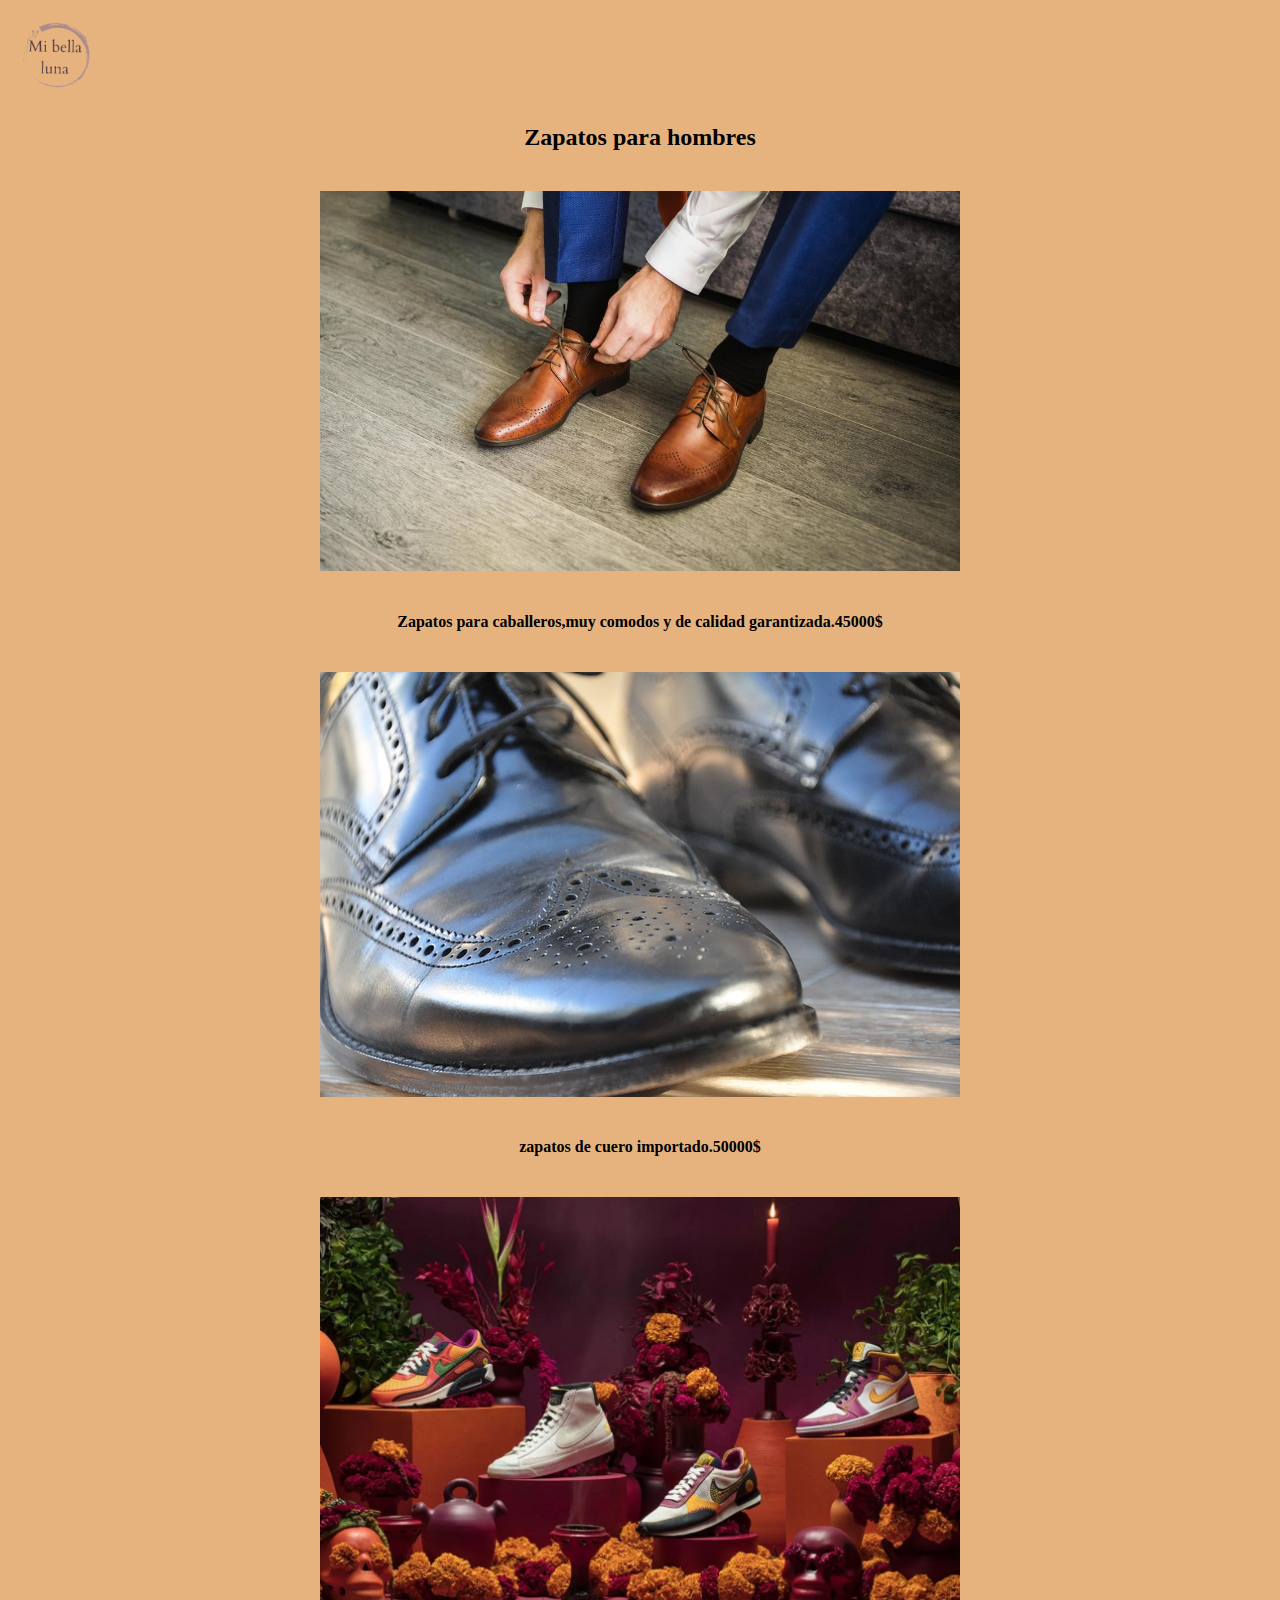
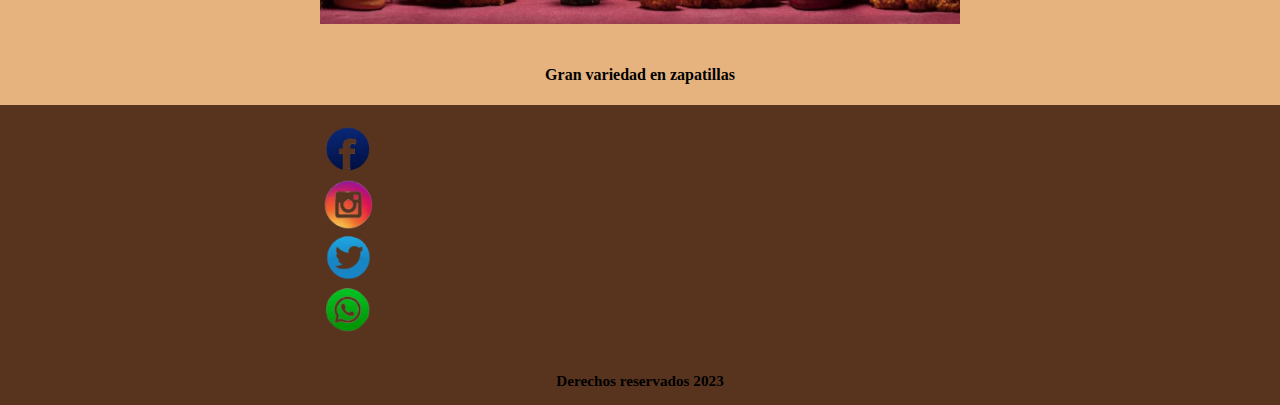
<file: hombre.html>
<!DOCTYPE html>
<html lang="en">
<head>
    <meta charset="UTF-8">
    <meta http-equiv="X-UA-Compatible" content="IE=edge">
    <meta name="viewport" content="width=device-width, initial-scale=1.0">
    <link rel="stylesheet" href="./css/zapatos.css">
    <title>Mi bella luna</title>
</head>
<body>
    <header>
        <div class="encabezado">
            <div class="logo">
                <a href="./index.html"><img class="img-logo" src="./img/logo2.png" alt="logo" ></a>
            </div>
          

            <!--    <div class="menu">
                <div class="botonMenu">
                    <iconify-icon icon="line-md:download-loop" class="icono" id="desplegar" style="color:black;"
                        width="22"></iconify-icon>
                    <iconify-icon icon="line-md:upload-loop" class="icono" id="contraer" style="color:black;"
                        width="22"></iconify-icon>
                </div>
                <h1 class="nombre">El gaucho</h1>
            </div> -->

        </div>
    </header>
    <main>
        <h2>Zapatos para hombres</h2>
        <div class="content">
        <img  class="img-zapatos" src="./img/hombre1.jpeg" alt="zapatosParaHombres">
        <h4> Zapatos para caballeros,muy comodos y de calidad garantizada.45000$</h4>
        <img  class="img-zapatos" src="./img/zapahombre.jpg" alt="zapatosParaHombres">
        <h4>zapatos de cuero importado.50000$</h4>
        <img  class="img-zapatos"src="./img/zapas2.JPG" alt="zapatosParaHombres">
        <h4>Gran variedad en zapatillas </h4>
        
    </div>
    </main>

    <footer>
        <div class="pie-de-pag">
            <div class="redes">
                <a href="https://www.facebook.com/" target="_blank" rel="noopener noreferrer"><img class="imagen-redes"
                        src="./img/fb.png" alt="facebook"></a>
                <a href="https://www.instagram.com/" target="_blank" rel="noopener noreferrer"><img class="imagen-redes"
                        src="./img/ig.png" alt="instagram"></a>
                <a href="https://www.twiter.com/" target="_blank" rel="noopener noreferrer"><img class="imagen-redes"
                        src="./img/tw.png" alt="twiter"></a>
                <a href="https://www.whatsapp.com/" target="_blank" rel="noopener noreferrer"><img class="imagen-redes"
                        src="./img/ws.png" alt="whatsapp"></a>


            </div>
            <div>
                <iframe
                    src="https://www.google.com/maps/embed?pb=!1m14!1m12!1m3!1d3605.8150871072535!2d-58.76753247249787!3d-34.58558303073974!2m3!1f0!2f0!3f0!3m2!1i1024!2i768!4f13.1!5e0!3m2!1ses!2sar!4v1680115523473!5m2!1ses!2sar"
                    width="300" height="200" style="border:0;" allowfullscreen="" loading="lazy"
                    referrerpolicy="no-referrer-when-downgrade"></iframe>
            </div>

        </div>
        <div class="ddhh">
            <h3>Derechos reservados 2023</h3>
        </div>
    </footer>

    
</body>
</html>
</file>
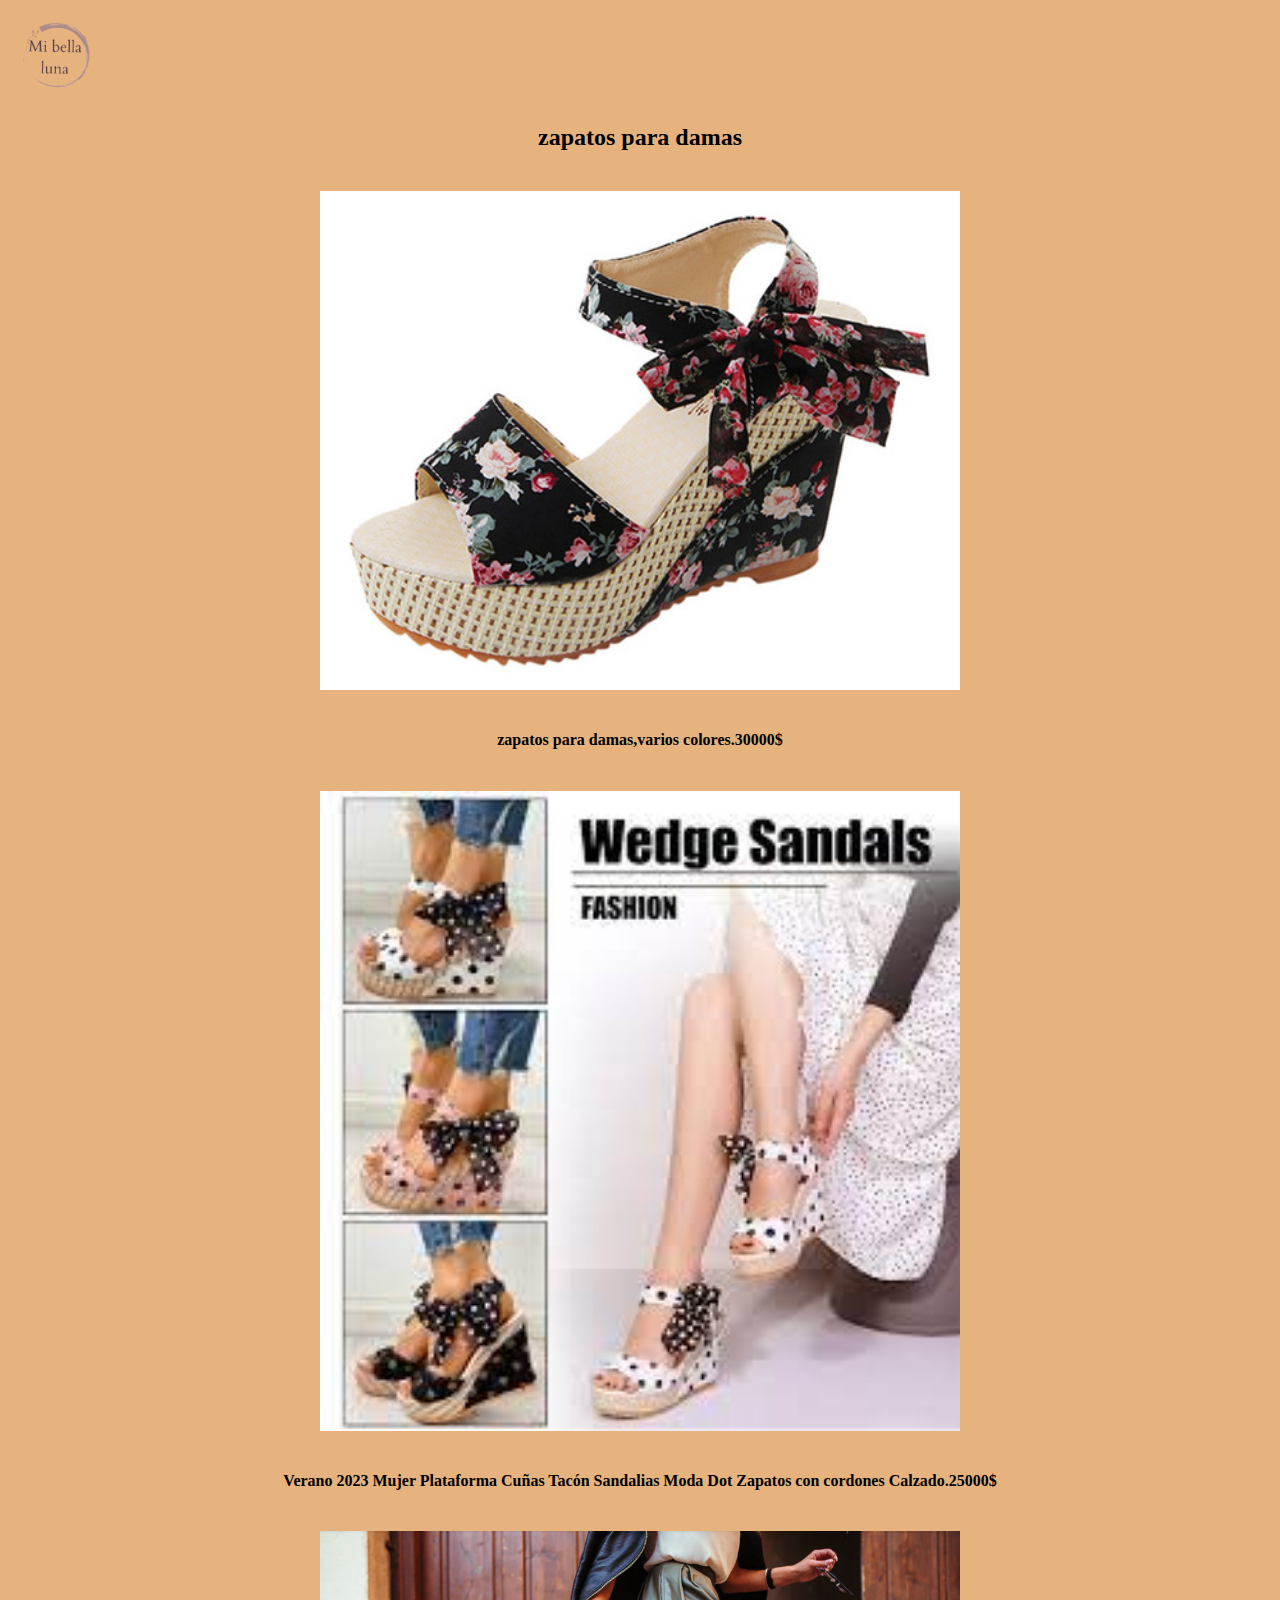
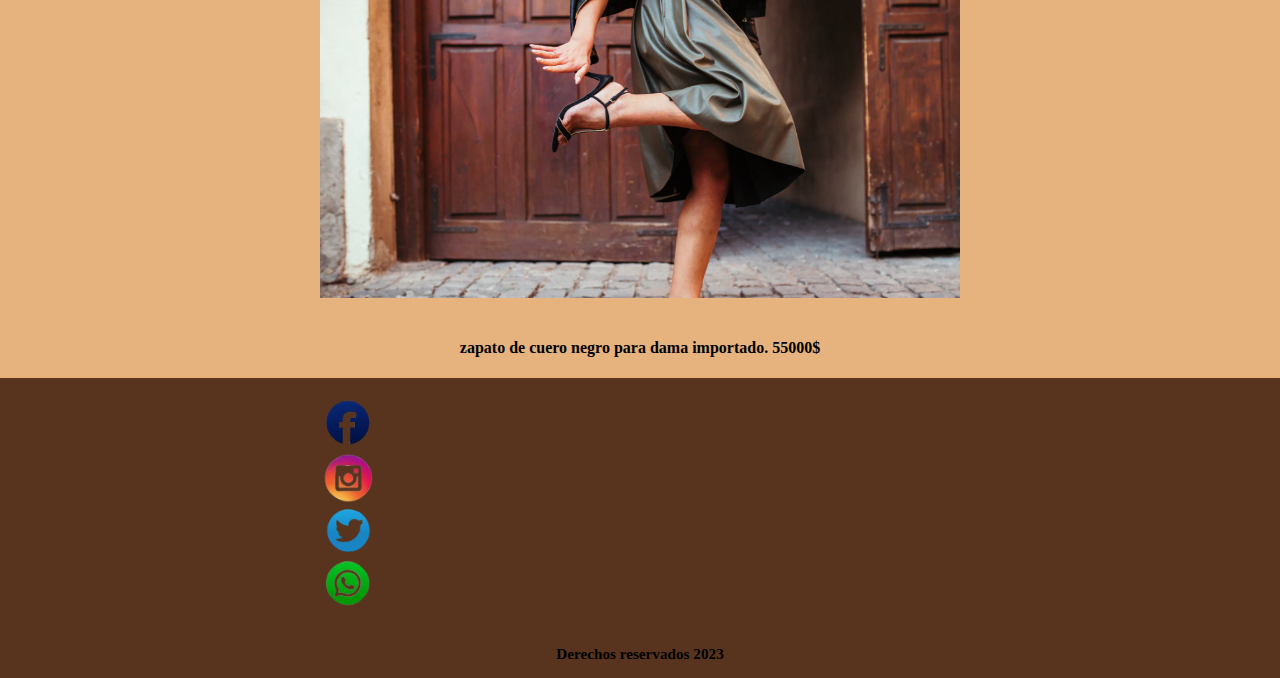
<file: mujer.html>
<!DOCTYPE html>
<html lang="en">
<head>
    <meta charset="UTF-8">
    <meta http-equiv="X-UA-Compatible" content="IE=edge">
    <meta name="viewport" content="width=device-width, initial-scale=1.0">
    <link rel="stylesheet" href="./css/zapatos.css">
    <title>Mi bella luna</title>
</head>

<body>
    <header>
        <div class="encabezado">
            <div class="logo">
              <a href="./index.html">  <img class="img-logo" src="./img/logo2.png" alt="logo" ></a>
            </div>
          

            <!--    <div class="menu">
                <div class="botonMenu">
                    <iconify-icon icon="line-md:download-loop" class="icono" id="desplegar" style="color:black;"
                        width="22"></iconify-icon>
                    <iconify-icon icon="line-md:upload-loop" class="icono" id="contraer" style="color:black;"
                        width="22"></iconify-icon>
                </div>
                <h1 class="nombre">El gaucho</h1>
            </div> -->

        </div>
    </header>
    <main>
        <h2>zapatos para damas</h2>
        <div class="content">
        <img class="img-zapatos" src="./img/zapadama.jpg" alt="">
        <h4>zapatos para damas,varios colores.30000$</h4>
        <img class="img-zapatos" src="./img/zapatos dama.jpg" alt="">
        <h4>Verano 2023 Mujer Plataforma Cuñas Tacón Sandalias Moda Dot Zapatos con cordones Calzado.25000$ </h4>
        <img class="img-zapatos" src="./img/dama1.PNG" alt="">
        <h4>zapato de cuero negro para dama importado. 55000$ </h4>
            



    </main>
    <footer>
        <div class="pie-de-pag">
            <div class="redes">
                <a href="https://www.facebook.com/" target="_blank" rel="noopener noreferrer"><img class="imagen-redes"
                        src="./img/fb.png" alt="facebook"></a>
                <a href="https://www.instagram.com/" target="_blank" rel="noopener noreferrer"><img class="imagen-redes"
                        src="./img/ig.png" alt="instagram"></a>
                <a href="https://www.twiter.com/" target="_blank" rel="noopener noreferrer"><img class="imagen-redes"
                        src="./img/tw.png" alt="twiter"></a>
                <a href="https://www.whatsapp.com/" target="_blank" rel="noopener noreferrer"><img class="imagen-redes"
                        src="./img/ws.png" alt="whatsapp"></a>


            </div>
            <div>
                <iframe
                    src="https://www.google.com/maps/embed?pb=!1m14!1m12!1m3!1d3605.8150871072535!2d-58.76753247249787!3d-34.58558303073974!2m3!1f0!2f0!3f0!3m2!1i1024!2i768!4f13.1!5e0!3m2!1ses!2sar!4v1680115523473!5m2!1ses!2sar"
                    width="300" height="200" style="border:0;" allowfullscreen="" loading="lazy"
                    referrerpolicy="no-referrer-when-downgrade"></iframe>
            </div>

        </div>
        <div class="ddhh">
            <h3>Derechos reservados 2023</h3>
        </div>
    </footer>
    
</body>
</html>
</file>
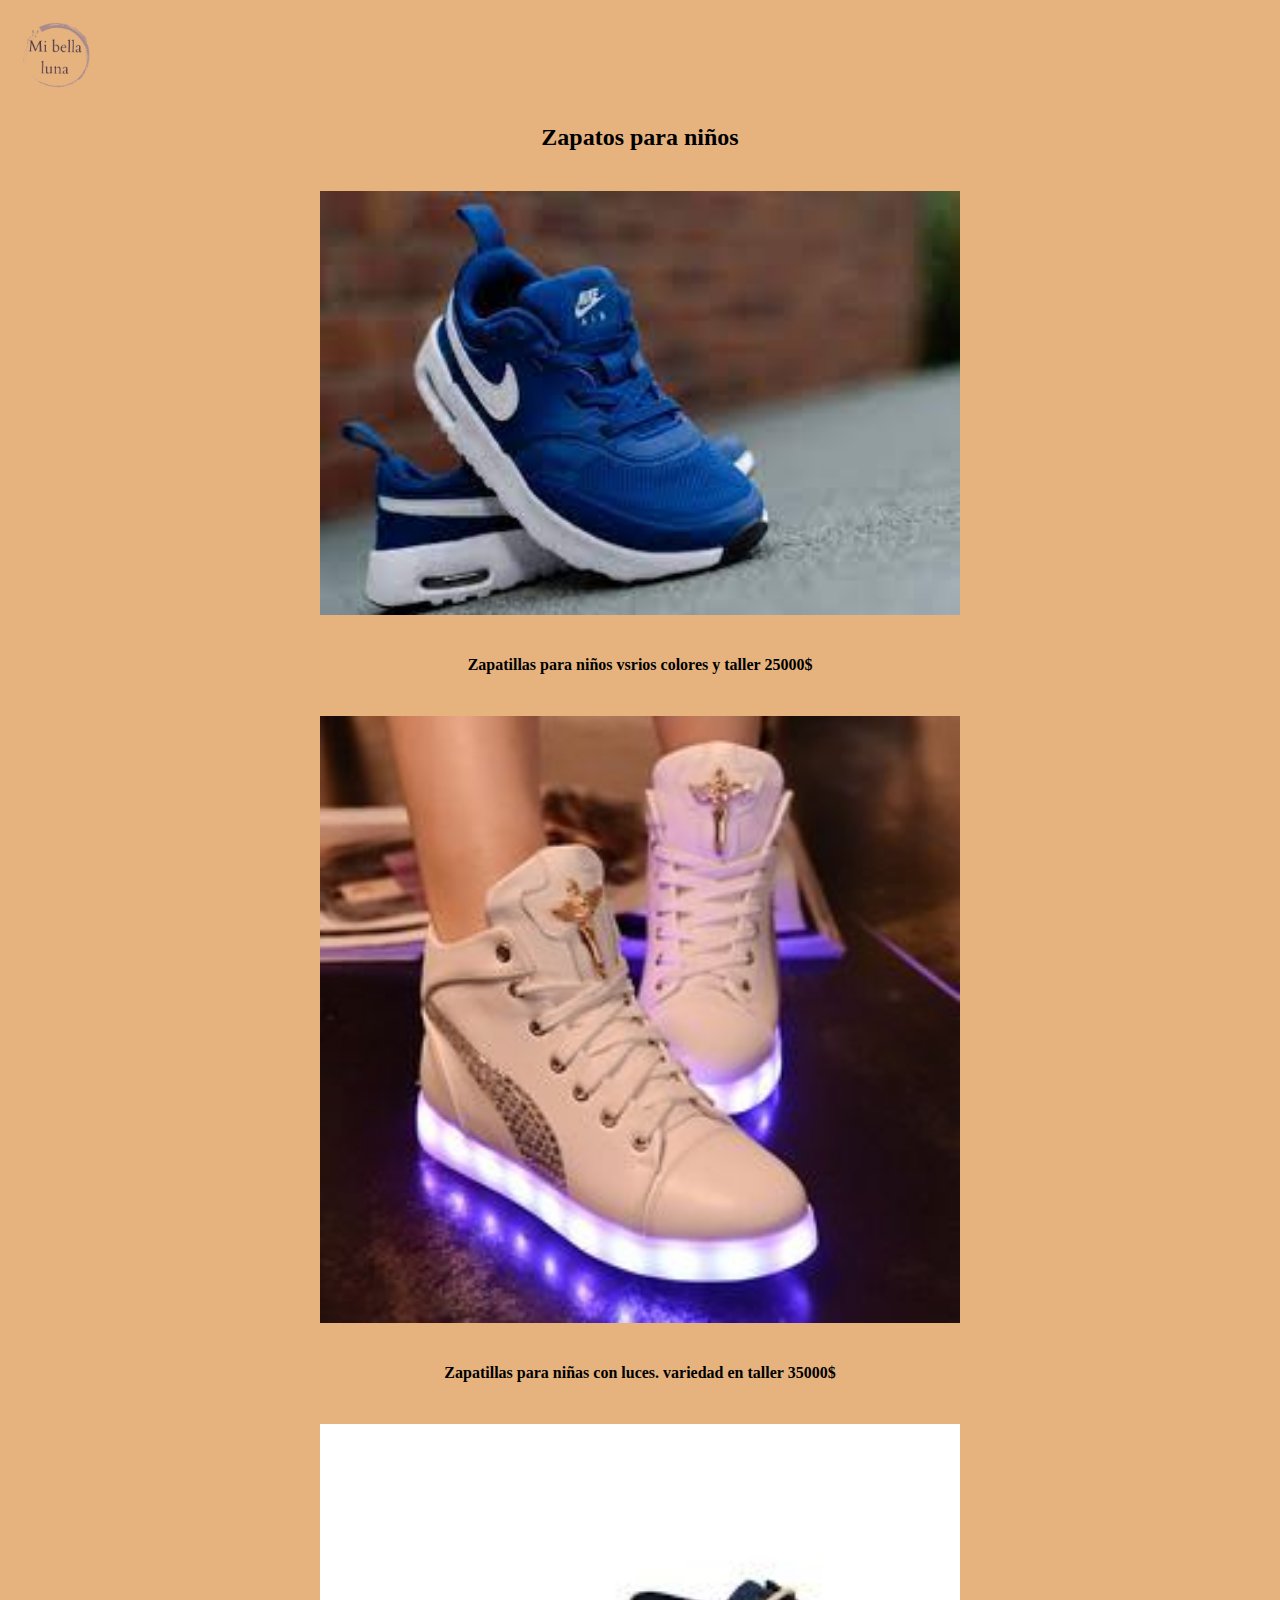
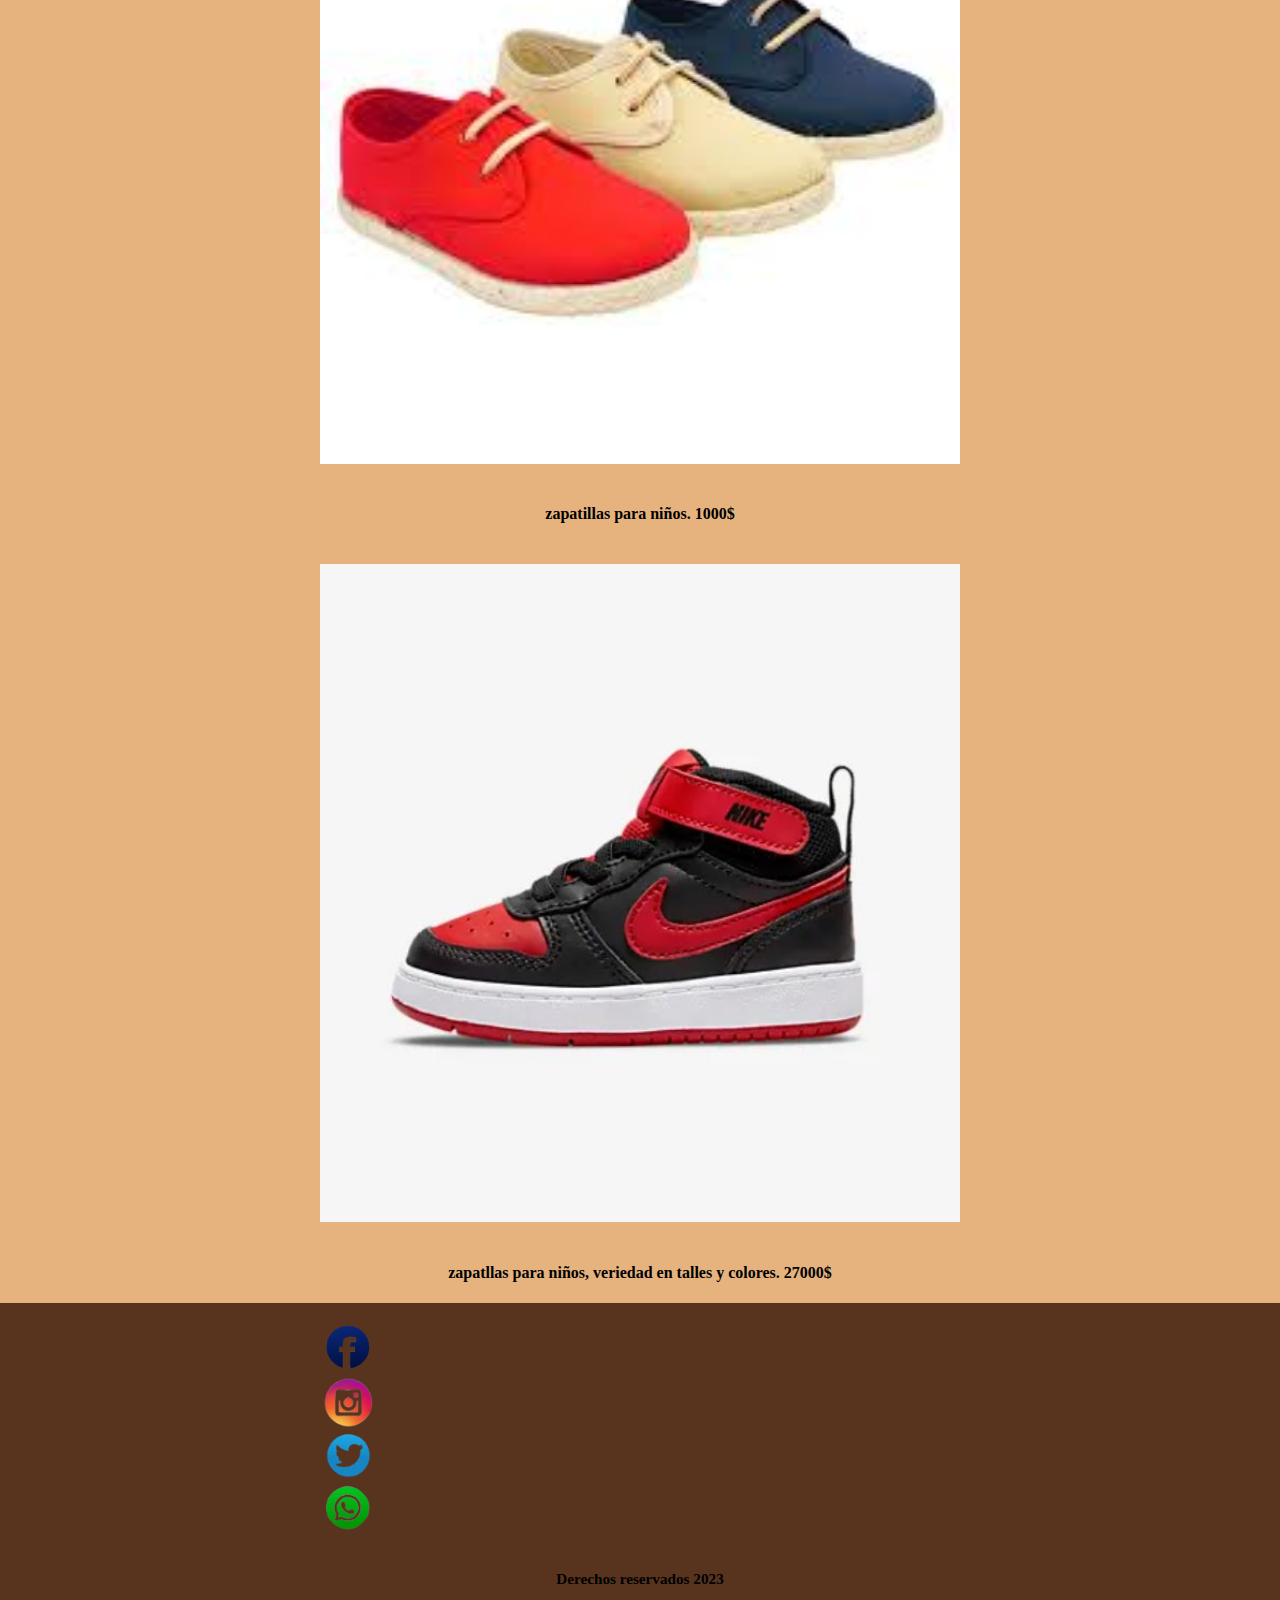
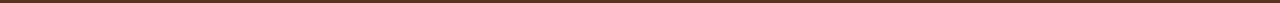
<file: ninios.html>
<!DOCTYPE html>
<html lang="en">

<head>
    <meta charset="UTF-8">
    <meta http-equiv="X-UA-Compatible" content="IE=edge">
    <meta name="viewport" content="width=device-width, initial-scale=1.0">
    <link rel="stylesheet" href="./css/zapatos.css">
    <title>Mi bella luna</title>
</head>

<body>
    <header>
        <div class="encabezado">
            <div class="logo">
                <a href="./index.html"> <img class="img-logo" src="./img/logo2.png" alt="logo"></a>
            </div>
          

            <!--    <div class="menu">
                <div class="botonMenu">
                    <iconify-icon icon="line-md:download-loop" class="icono" id="desplegar" style="color:black;"
                        width="22"></iconify-icon>
                    <iconify-icon icon="line-md:upload-loop" class="icono" id="contraer" style="color:black;"
                        width="22"></iconify-icon>
                </div>
                <h1 class="nombre">El gaucho</h1>
            </div> -->

        </div>
    </header>
    <main>
        <h2>Zapatos para niños</h2>
        <div class="content">
        <img class="img-zapatos" src="./img/nike.jpg" alt="">
        <h4>Zapatillas para niños vsrios colores y taller 25000$</h4>
        <img class="img-zapatos" src="./img/niñas.jpg" alt="">
        <h4>Zapatillas para niñas con luces. variedad en taller 35000$</h4>
        <img class="img-zapatos" src="./img/zapaniño1.jpg" alt="">
        <h4>zapatillas para niños. 1000$</h4>
        <img class="img-zapatos" src="./img/nike3.JPG" alt="">
        <h4>zapatllas para niños, veriedad en talles y colores. 27000$</h4>
    </div>
    </main>
    <footer>
        <div class="pie-de-pag">
            <div class="redes">
                <a href="https://www.facebook.com/" target="_blank" rel="noopener noreferrer"><img class="imagen-redes"
                        src="./img/fb.png" alt="facebook"></a>
                <a href="https://www.instagram.com/" target="_blank" rel="noopener noreferrer"><img class="imagen-redes"
                        src="./img/ig.png" alt="instagram"></a>
                <a href="https://www.twiter.com/" target="_blank" rel="noopener noreferrer"><img class="imagen-redes"
                        src="./img/tw.png" alt="twiter"></a>
                <a href="https://www.whatsapp.com/" target="_blank" rel="noopener noreferrer"><img class="imagen-redes"
                        src="./img/ws.png" alt="whatsapp"></a>


            </div>
            <div>
                <iframe
                    src="https://www.google.com/maps/embed?pb=!1m14!1m12!1m3!1d3605.8150871072535!2d-58.76753247249787!3d-34.58558303073974!2m3!1f0!2f0!3f0!3m2!1i1024!2i768!4f13.1!5e0!3m2!1ses!2sar!4v1680115523473!5m2!1ses!2sar"
                    width="300" height="200" style="border:0;" allowfullscreen="" loading="lazy"
                    referrerpolicy="no-referrer-when-downgrade"></iframe>
            </div>

        </div>
        <div class="ddhh">
            <h3>Derechos reservados 2023</h3>
        </div>

    </footer>
   
</body>

</html>
</file>
<file: css/zapatos.css>
body{
    margin: 0%;
    padding: 0%;
    font-family: fantasy;
    background-color: rgb(230, 179, 127);
 }

 .encabezado{
    display: flex;
    justify-content: space-between;
    margin: 10px;
    align-items: center;
 }
 .img-logo{
    width: 90px;
 }
 footer{
    background-color: rgba(49, 17, 4, 0.783);
    height: 300px;
    display: grid;
    align-items: end;
    
    }
    .pie-de-pag{
        display: flex;
        justify-content:space-evenly;
        align-items:end;
    }
    .ddhh{
        font-size: small;
        text-align: center;
        margin: 0%;
        padding: 0%;
        
    }
    .redes{
        width:10px;
    }
    .imagen-redes{
        width: 50px;
    }

    .content{
        display: flex;
        flex-direction: column;
        align-items: center;
    }
    .img-zapatos{
        width: 50%;
        height: 50%;
        margin: 20px; 
    }
    h2{
        text-align: center;
    }
</file>
